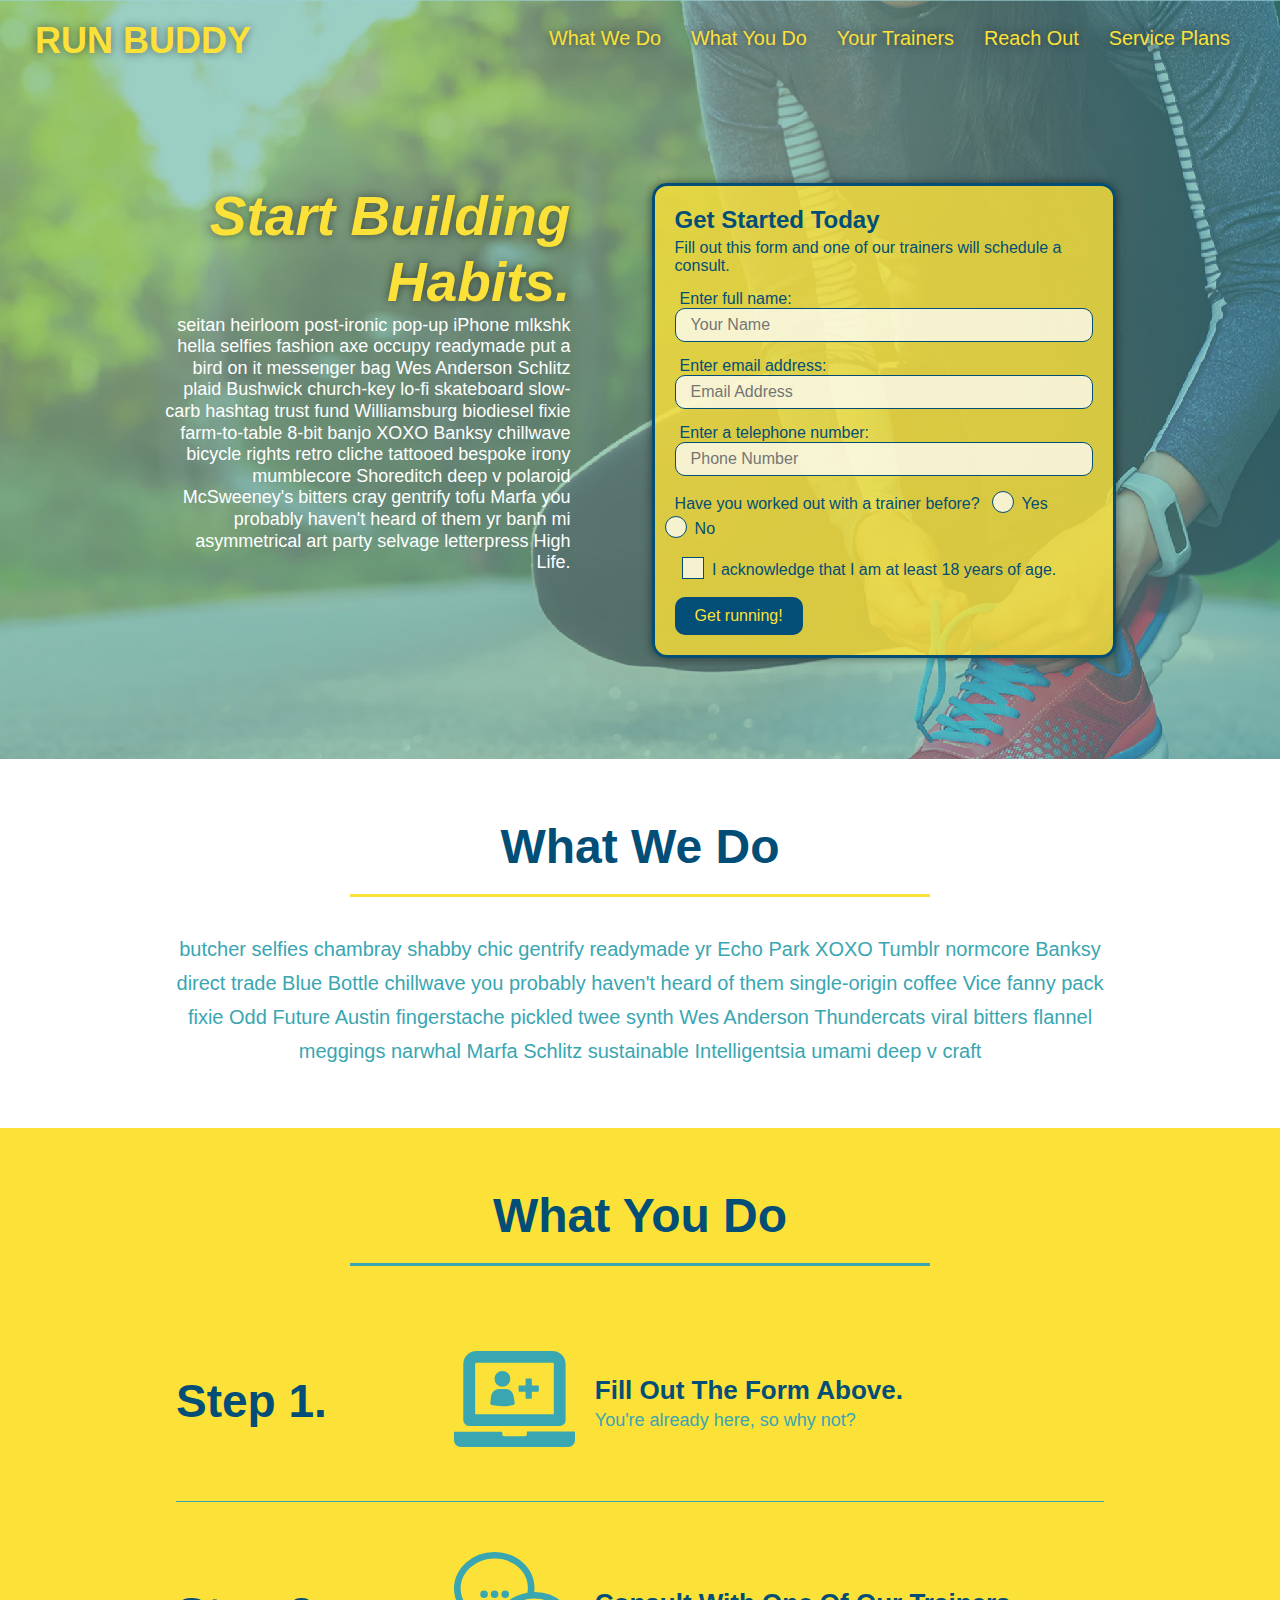
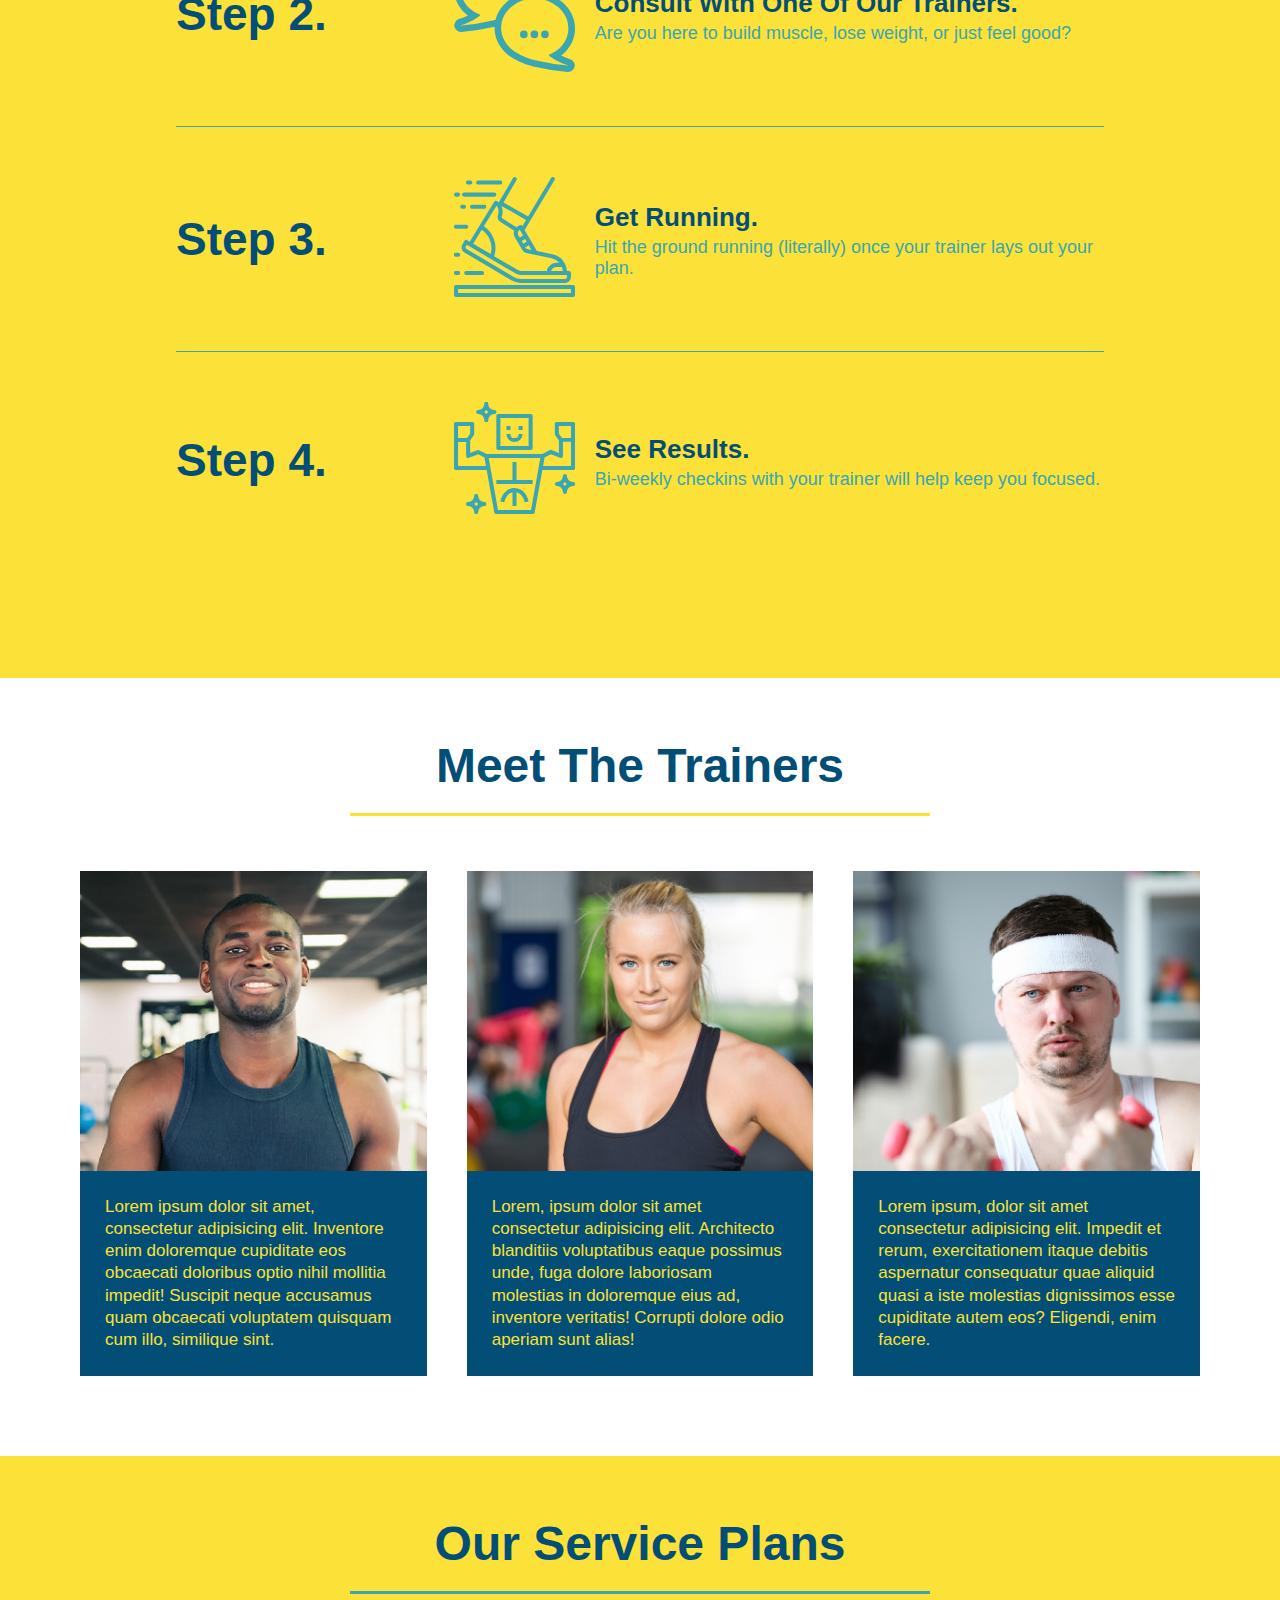
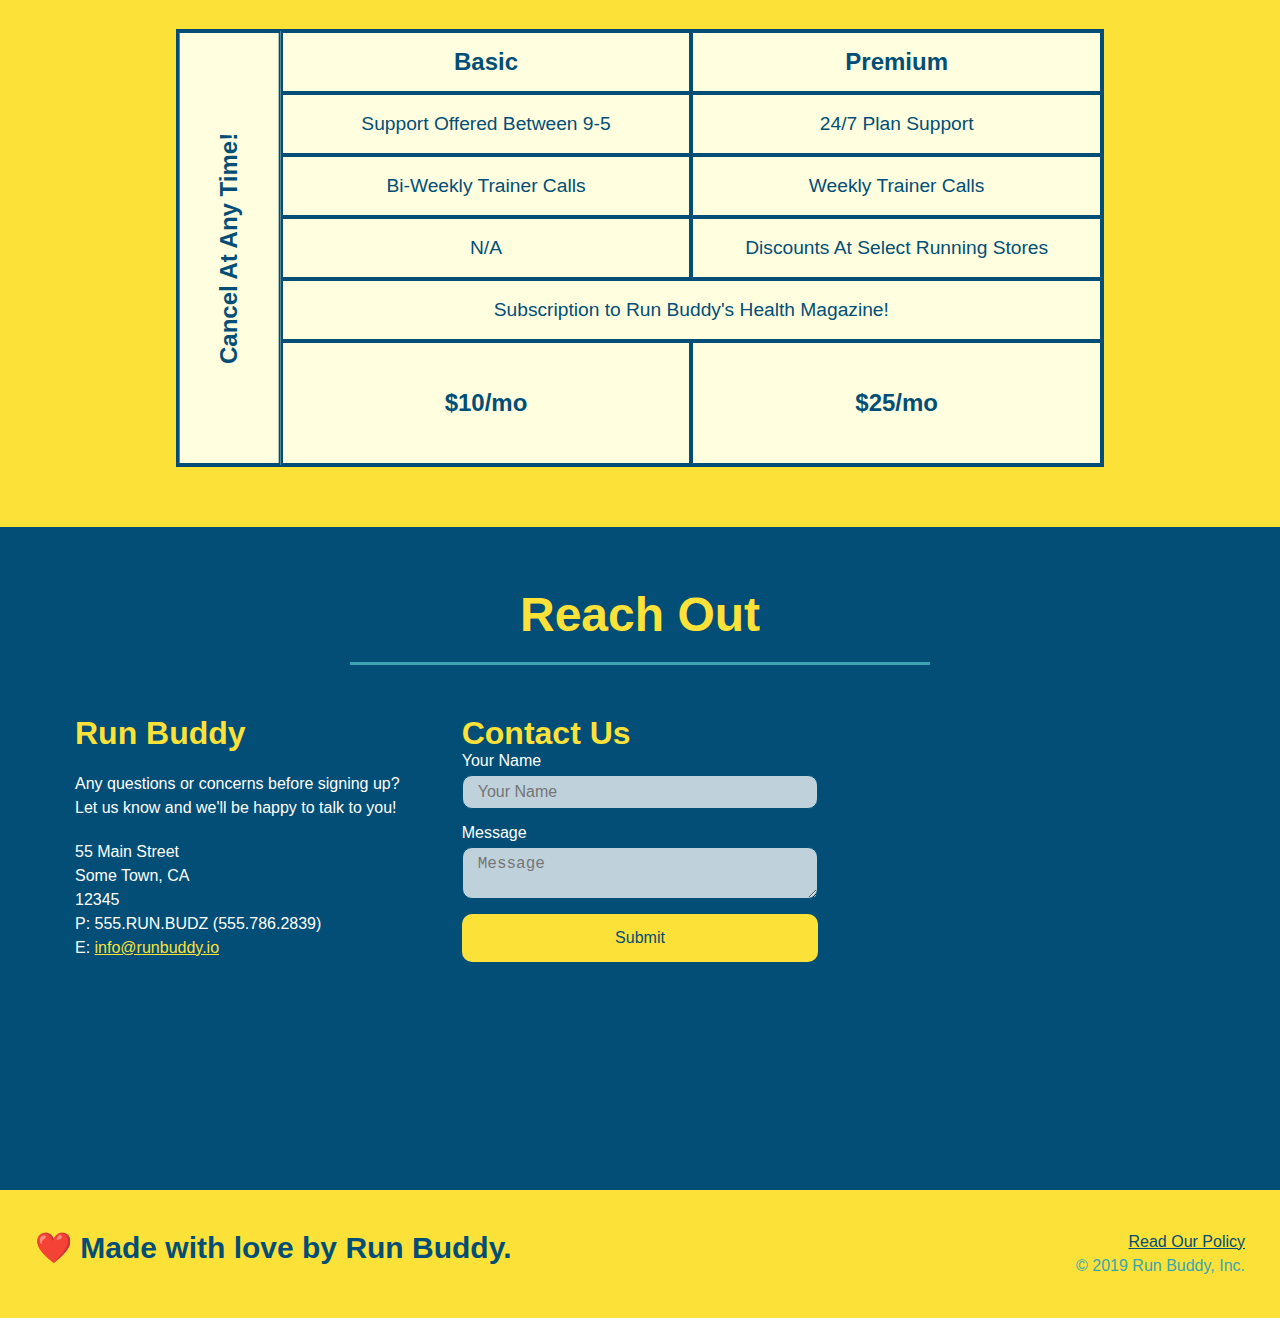
<file: index.html>
<!DOCTYPE html>

<html lang="en">
  <head>
    <meta charset="UTF-8" />
    <meta name="viewport" content="width=device-width, initial-scale=1.0" />
    <title>Run Buddy</title>
    <link rel="stylesheet" href="assets/css/style.css" />
  </head>

<body>

    <!-- navigation -->
    <header>
        <h1>
            <a href="/">RUN BUDDY</a>
        </h1>
        <nav>
            <!-- Unordered list element -->
            <ul>
                <!-- List item element -->
                <li>
                    <!-- Anchor element -->
                    <a href="#what-we-do">What We Do</a>
                </li>
                <li>
                    <a href="#what-you-do">What You Do</a>
                </li>
                <li>
                    <a href="#your-trainers">Your Trainers</a>
                </li>
                <li>
                    <a href="#reach-out">Reach Out</a>
                </li>
                <li>
                    <a href="#service-plans">Service Plans</a>
                </li>
            </ul>
        </nav>
    </header>

    <!-- hero/jumbotron -->
        <section class="hero">
            <div class="hero-cta">
                <h2>Start Building Habits.</h2>
                <p>
                    seitan heirloom post-ironic pop-up iPhone mlkshk hella selfies fashion axe occupy readymade put a bird on it
                    messenger bag Wes Anderson Schlitz plaid Bushwick church-key lo-fi skateboard slow-carb hashtag trust fund
                    Williamsburg biodiesel fixie farm-to-table 8-bit banjo XOXO Banksy chillwave bicycle rights retro cliche
                    tattooed bespoke irony mumblecore Shoreditch deep v polaroid McSweeney's bitters cray gentrify tofu Marfa you
                    probably haven't heard of them yr banh mi asymmetrical art party selvage letterpress High Life.
                </p>
            </div>
            
            <div class="hero-form">
                <h3>Get Started Today</h3>
                <p>
                    Fill out this form and one of our trainers will schedule a consult.
                </p>
                <form>
                    <label for="name">Enter full name:</label>
                    <input type="text" placeholder="Your Name" name="name" id="name" class="form-input"> 
               
                    <label for="email">Enter email address:</label>  
                    <input type="email" placeholder="Email Address" name="email" id="email" class="form-input">
                
                    <label for="phone">Enter a telephone number:</label>
                    <input type="tel" placeholder="Phone Number" name="phone" id="phone" class="form-input">
               
                    <p>
                        Have you worked out with a trainer before?
                        <span class="radio-wrapper">
                            <input type="radio" name="trainer-confirm" id="trainer-yes" />
                            <label for="trainer-yes">Yes</label>
                        </span>
                        <span class="radio-wrapper">
                            <input type="radio" name="trainer-confirm" id="trainer-no" />
                            <label for="trainer-no">No</label>
                        </span>
                    </p>
                
                    <p>
                        <span class="checkbox-wrapper">
                            <input type="checkbox" name="age-confirm" id="checkbox" />
                            <label for="checkbox">I acknowledge that I am at least 18 years of age.</label>
                        </span>
                    </p>
                
                    <button type="submit">
                        Get running!
                    </button>        
                </form>
            </div>
        </section>

    <!-- "what we do" section -->
    <section id="what-we-do" class="intro">
        <div class="flex-row">
            <h2 class="section-title primary-border">
                What We Do
            </h2>
        </div>
        <div class="flex-row">
            <p>
                butcher selfies chambray shabby chic gentrify readymade yr Echo Park XOXO Tumblr normcore Banksy direct trade Blue Bottle chillwave you probably haven't heard of them single-origin coffee Vice fanny pack fixie Odd Future Austin fingerstache pickled twee synth Wes Anderson Thundercats viral bitters flannel meggings narwhal Marfa Schlitz sustainable Intelligentsia umami deep v craft
            </p>
        </div>
    </section>

    <!-- "what you do" section -->
    <section id="what-you-do" class="steps">
        <div class="flex-row">
            <h2 class="section-title secondary-border">
                What You Do
            </h2>
        </div>

        <div class="step">
            <h3>Step 1.</h3>
            <div class="step-info">
                <div class="step-img">
                    <img src="assets/images/step-1.svg" alt="" />
                </div>
                <div class="step-text">
                    <h4>Fill Out The Form Above.</h4>
                    <p>You're already here, so why not?</p>
                </div>
            </div>
        </div>

        <div class="step">
            <h3>Step 2.</h3>
            <div class="step-info">
                <div class="step-img">
                    <img src="assets/images/step-2.svg" alt="" />
                </div>
                <div class="step-text">
                    <h4>Consult With One Of Our Trainers.</h4>
                    <p>Are you here to build muscle, lose weight, or just feel good?</p>
                </div>
            </div>
        </div>

        <div class="step">
            <h3>Step 3.</h3>
            <div class="step-info">
                <div class="step-img">
                    <img src="assets/images/step-3.svg" alt="" />  
                </div>
                <div class="step-text">
                    <h4>Get Running.</h4>
                    <p>Hit the ground running (literally) once your trainer lays out your plan.</p>
                </div>
            </div>
        </div>

        <div class="step">
            <h3>Step 4.</h3>
            <div class="step-info">
                <div class="step-img">
                    <img src="assets/images/step-4.svg" alt="" />
                </div>
                <div class="step-text">
                    <h4>See Results.</h4>
                    <p>Bi-weekly checkins with your trainer will help keep you focused.</p>
                </div>
            </div>
        </div>

    </section>

    <!-- "meet the trainers" section -->
    <section id="your-trainers">
        <div class="flex-row">
            <h2 class="section-title primary-border">
            Meet The Trainers
            </h2>
        </div>

        <div class="trainers">
            <article class="trainer">
                <div class="trainer-img trainer-1">
                    <div>
                    <h3>Arron Stephens</h3>
                    <h4>Speed/Strength</h4>
                    </div>
                </div>
                <div class="trainer-bio">
                    <h3>Arron Stephens</h3>
                    <h4>Speed/Strength</h4>
                    <p>
                        Lorem ipsum dolor sit amet, consectetur adipisicing elit. Inventore enim doloremque cupiditate eos obcaecati doloribus optio nihil mollitia impedit! Suscipit neque accusamus quam obcaecati voluptatem quisquam cum illo, similique sint.
                    </p>
                </div>
            </article>

            <article class="trainer">
                <div class="trainer-img trainer-2">
                    <div>
                        <h3>Joanna Gill</h3>
                        <h4>Endurance</h4>
                    </div>
                </div>
                <div class="trainer-bio">
                    <h3>Joanna Gill</h3>
                    <h4>Endurance</h4>
                    <p>
                        Lorem, ipsum dolor sit amet consectetur adipisicing elit. Architecto blanditiis voluptatibus eaque possimus unde, fuga dolore laboriosam molestias in doloremque eius ad, inventore veritatis! Corrupti dolore odio aperiam sunt alias!
                    </p>
                </div>
            </article>

            <article class="trainer">
                <div class="trainer-img trainer-3">
                    <div>
                        <h3>Harry "the Headband" Smith</h3>
                        <h4>Strength</h4>
                    </div>
                </div>    
                <div class="trainer-bio">
                    <h3>Harry "the Headband" Smith</h3>
                    <h4>Strength</h4>
                    <p>
                        Lorem ipsum, dolor sit amet consectetur adipisicing elit. Impedit et rerum, exercitationem itaque debitis aspernatur consequatur quae aliquid quasi a iste molestias dignissimos esse cupiditate autem eos? Eligendi, enim facere.
                    </p>
                </div>
            </article>
        </div>
    </section>

    <!-- "service plans" section -->
    <section id="service-plans" class="services">
        
        <h2 class="section-title secondary-border">
            Our Service Plans
        </h2>
        <div class="service-grid-wrapper">
            <div class="service-grid-container">

                <!-- Headers -->

                <div class="service-grid-item grid-head basic">
                    Basic
                </div>
                <div class="service-grid-item grid-head premium">
                    Premium
                </div>

                <!-- Body -->

                <div class="service-grid-item basic">
                    Support Offered Between 9-5
                </div>
                <div class="service-grid-item premium">
                    24/7 Plan Support
                </div>
                <div class="service-grid-item basic">
                    Bi-Weekly Trainer Calls
                </div>
                <div class="service-grid-item premium">
                    Weekly Trainer Calls
                </div>
                <div class="service-grid-item basic">
                    N/A
                </div>
                <div class="service-grid-item premium">
                    Discounts At Select Running Stores
                </div>
                <div class="service-grid-item both">
                    Subscription to Run Buddy's Health Magazine!
                </div>
                <div class="service-grid-item grid-price basic">
                    $10/mo
                </div>
                <div class="service-grid-item grid-price premium">
                    $25/mo
                </div>
                <div class="service-grid-item cancel">
                    Cancel At Any Time!
                </div>
            </div> <!-- div service grid container -->
        </div> <!-- div service-grid-wrapper -->

    </section>
    
        <!-- "reach out" section-->
    <section id="reach-out" class="contact">
        <div class="flex-row">
            <h2 class="section-title secondary-border">
                Reach Out
            </h2>
        </div>

        <div class="contact-info">
            <div>
                <h3>Run Buddy</h3>
                <p>
                    Any questions or concerns before signing up?
                    <br/>
                    Let us know and we'll be happy to talk to you!
                </p>
                <address>
                    55 Main Street <br/>
                    Some Town, CA <br/>
                    12345 <br />
                    P: 555.RUN.BUDZ (555.786.2839)<br/>
                    E: <a href="mailto:info@runbuddy.io">info@runbuddy.io</a>
                </address>
            </div>

        <div class="contact-form">
            <h3>Contact Us</h3>
                <form>
                <label for="contact-name">Your Name</label>
                <input type="text" id="contact-name" placeholder="Your Name" />
          
                <label for="contact-message">Message</label>
                <textarea id="contact-message" placeholder="Message"></textarea>
          
                <button type="submit">Submit</button>
                </form>
        </div>
            <iframe 
            src="https://www.google.com/maps/embed?pb=!1m18!1m12!1m3!1d14017.876610742422!2d-81.3882406748736!3d28.55567156667692!2m3!1f0!2f0!3f0!3m2!1i1024!2i768!4f13.1!3m3!1m2!1s0x88e77beb80b93ecf%3A0xa920d67363b31fa!2s860%20N%20Orange%20Ave%2C%20Orlando%2C%20FL%2032801!5e0!3m2!1sen!2sus!4v1602785063021!5m2!1sen!2sus" 
            frameborder="0"
            style="border:0"
            allowfullscreen>
            </iframe>
        </div>
    </section>

    <!-- footer -->
    <footer>
        <h2>❤️ Made with love by Run Buddy.</h2>
        <div>
            <a href="./privacy-policy.html">Read Our Policy</a><br />
            &copy; 2019 Run Buddy, Inc.
        </div>
    </footer>

  </body>
 
</html>
</file>
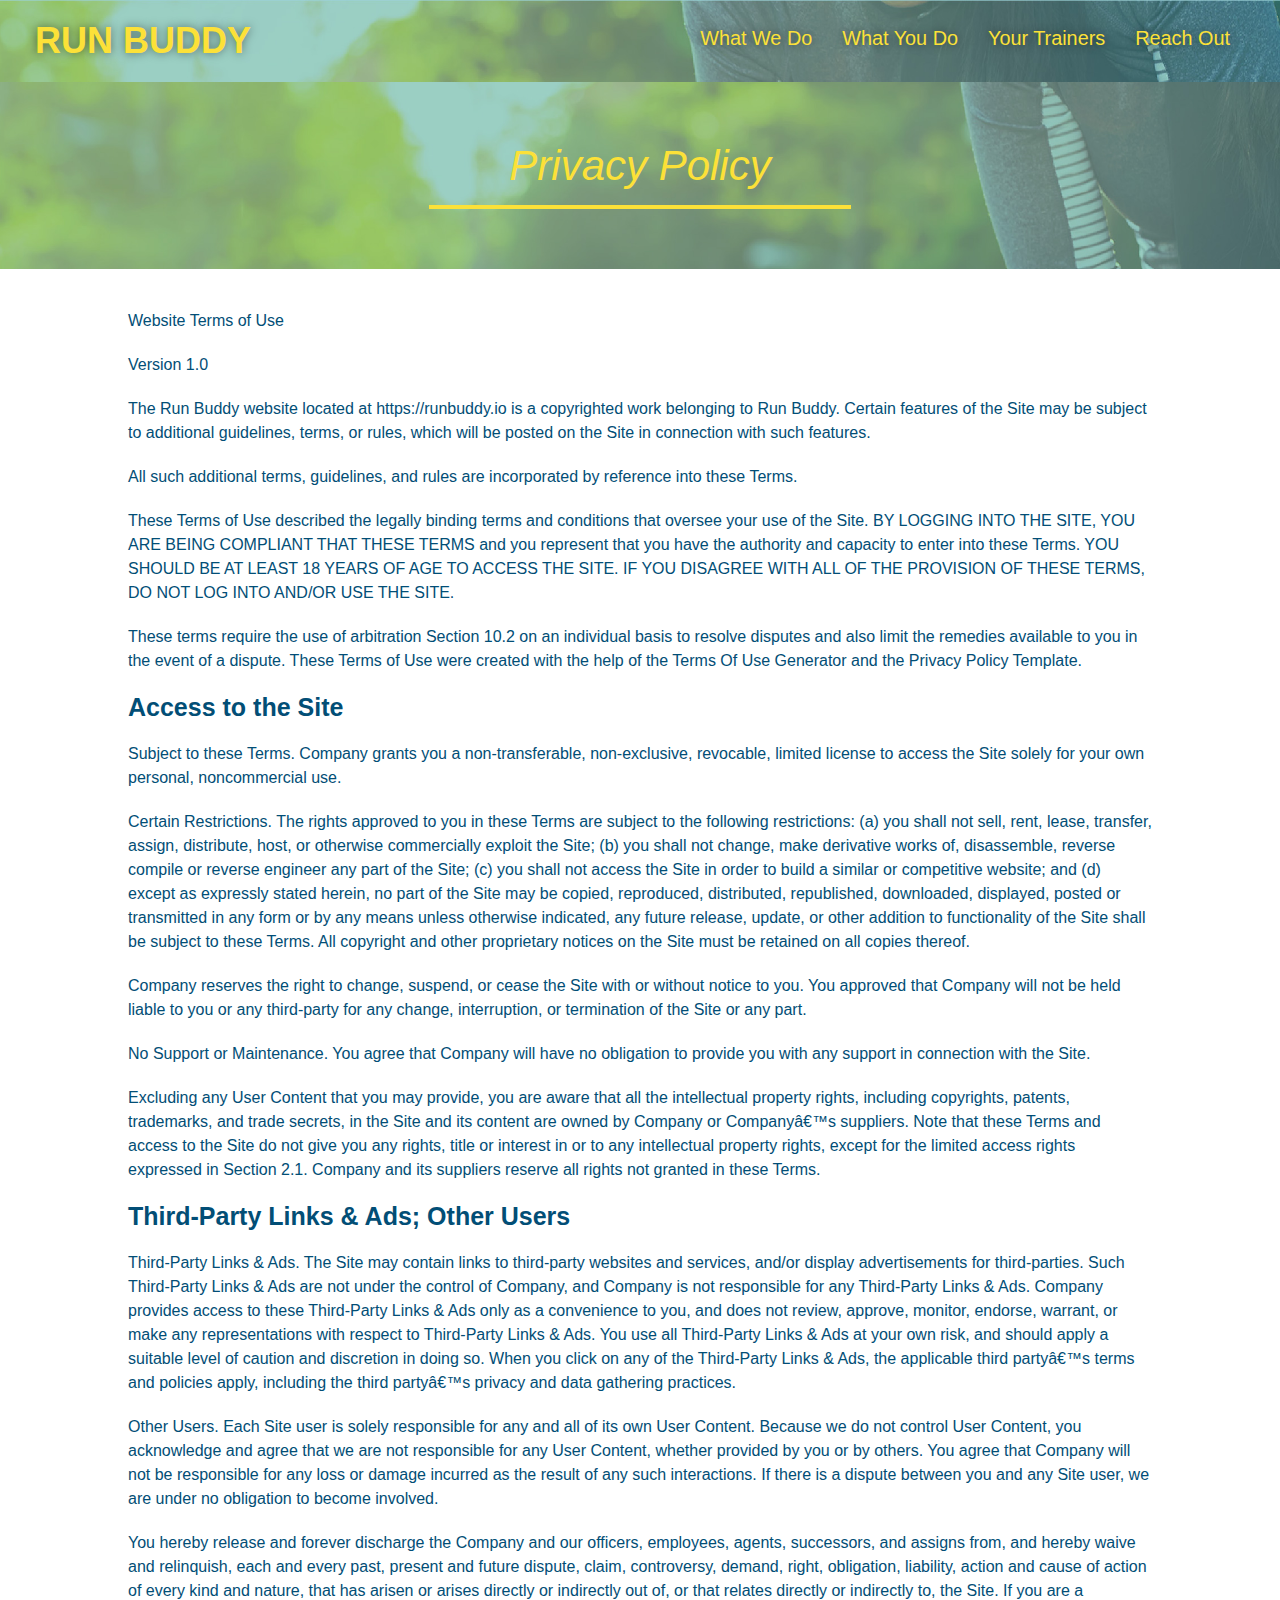
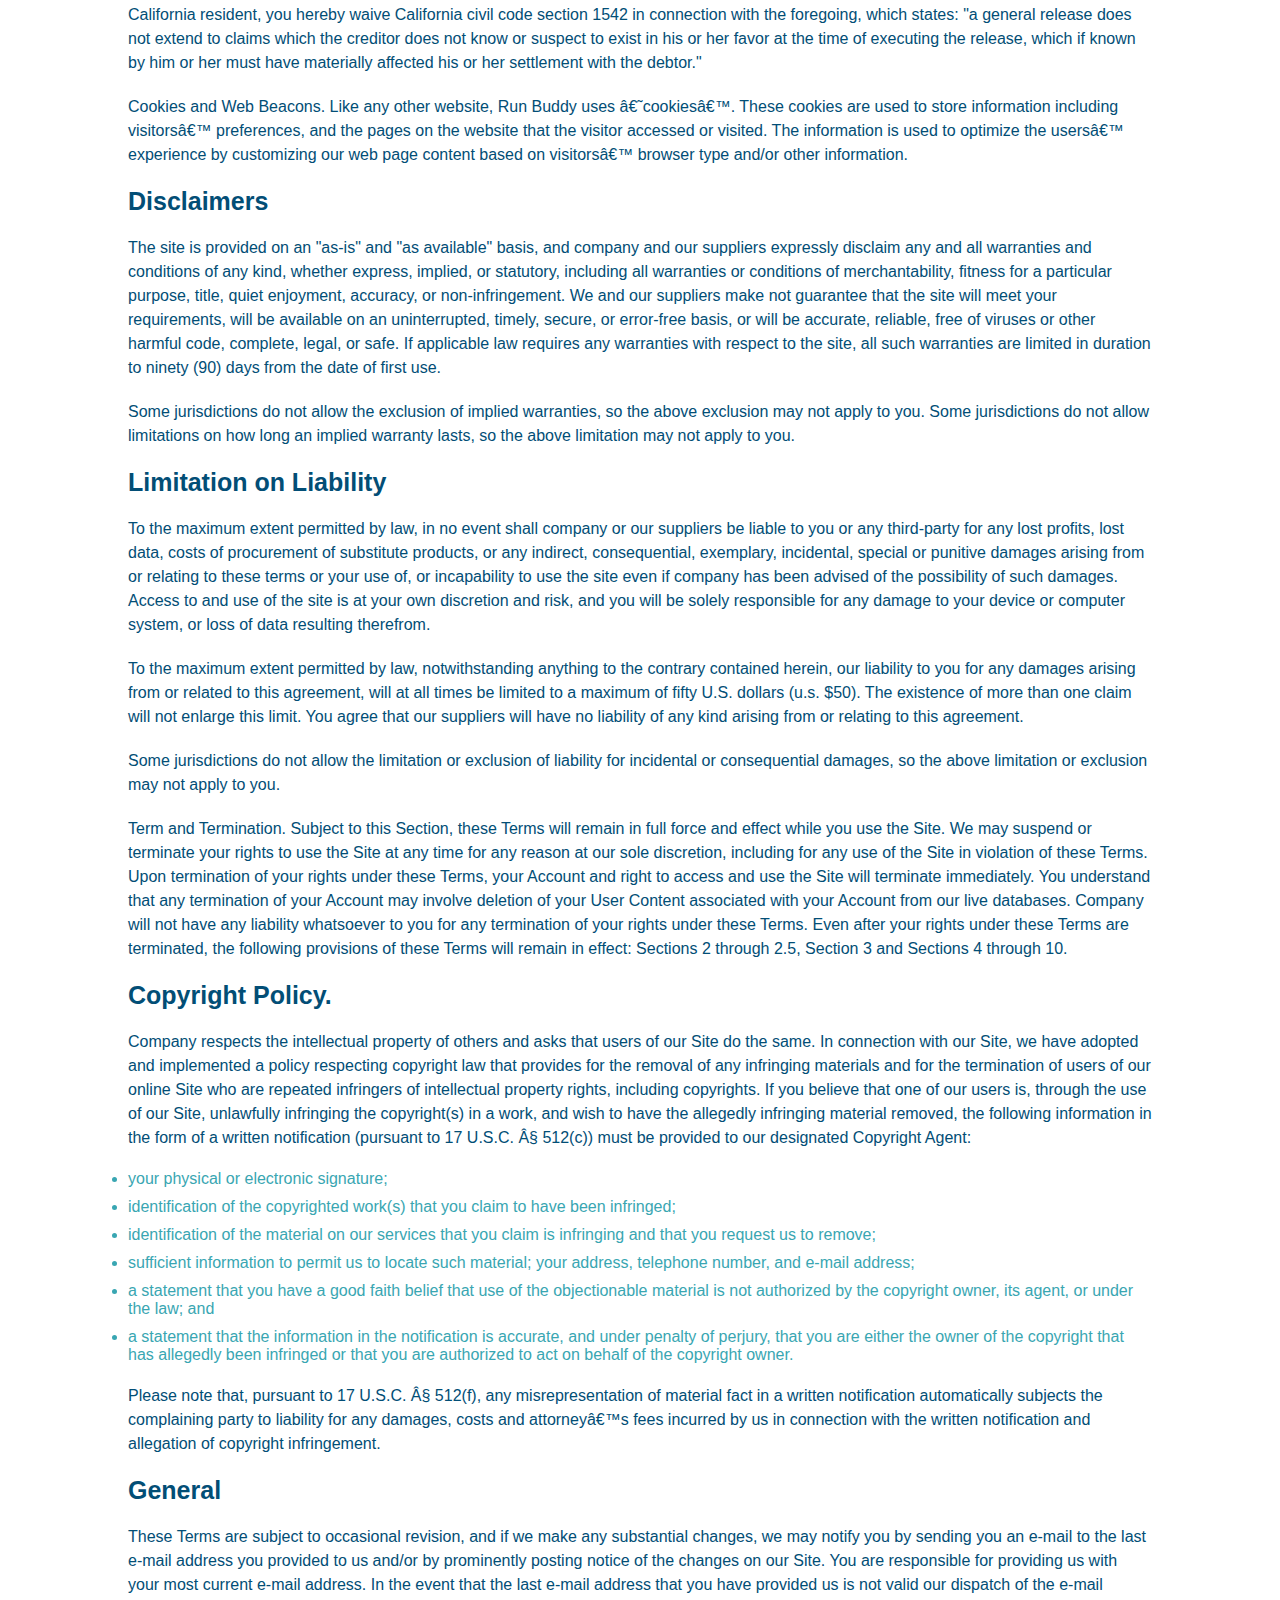
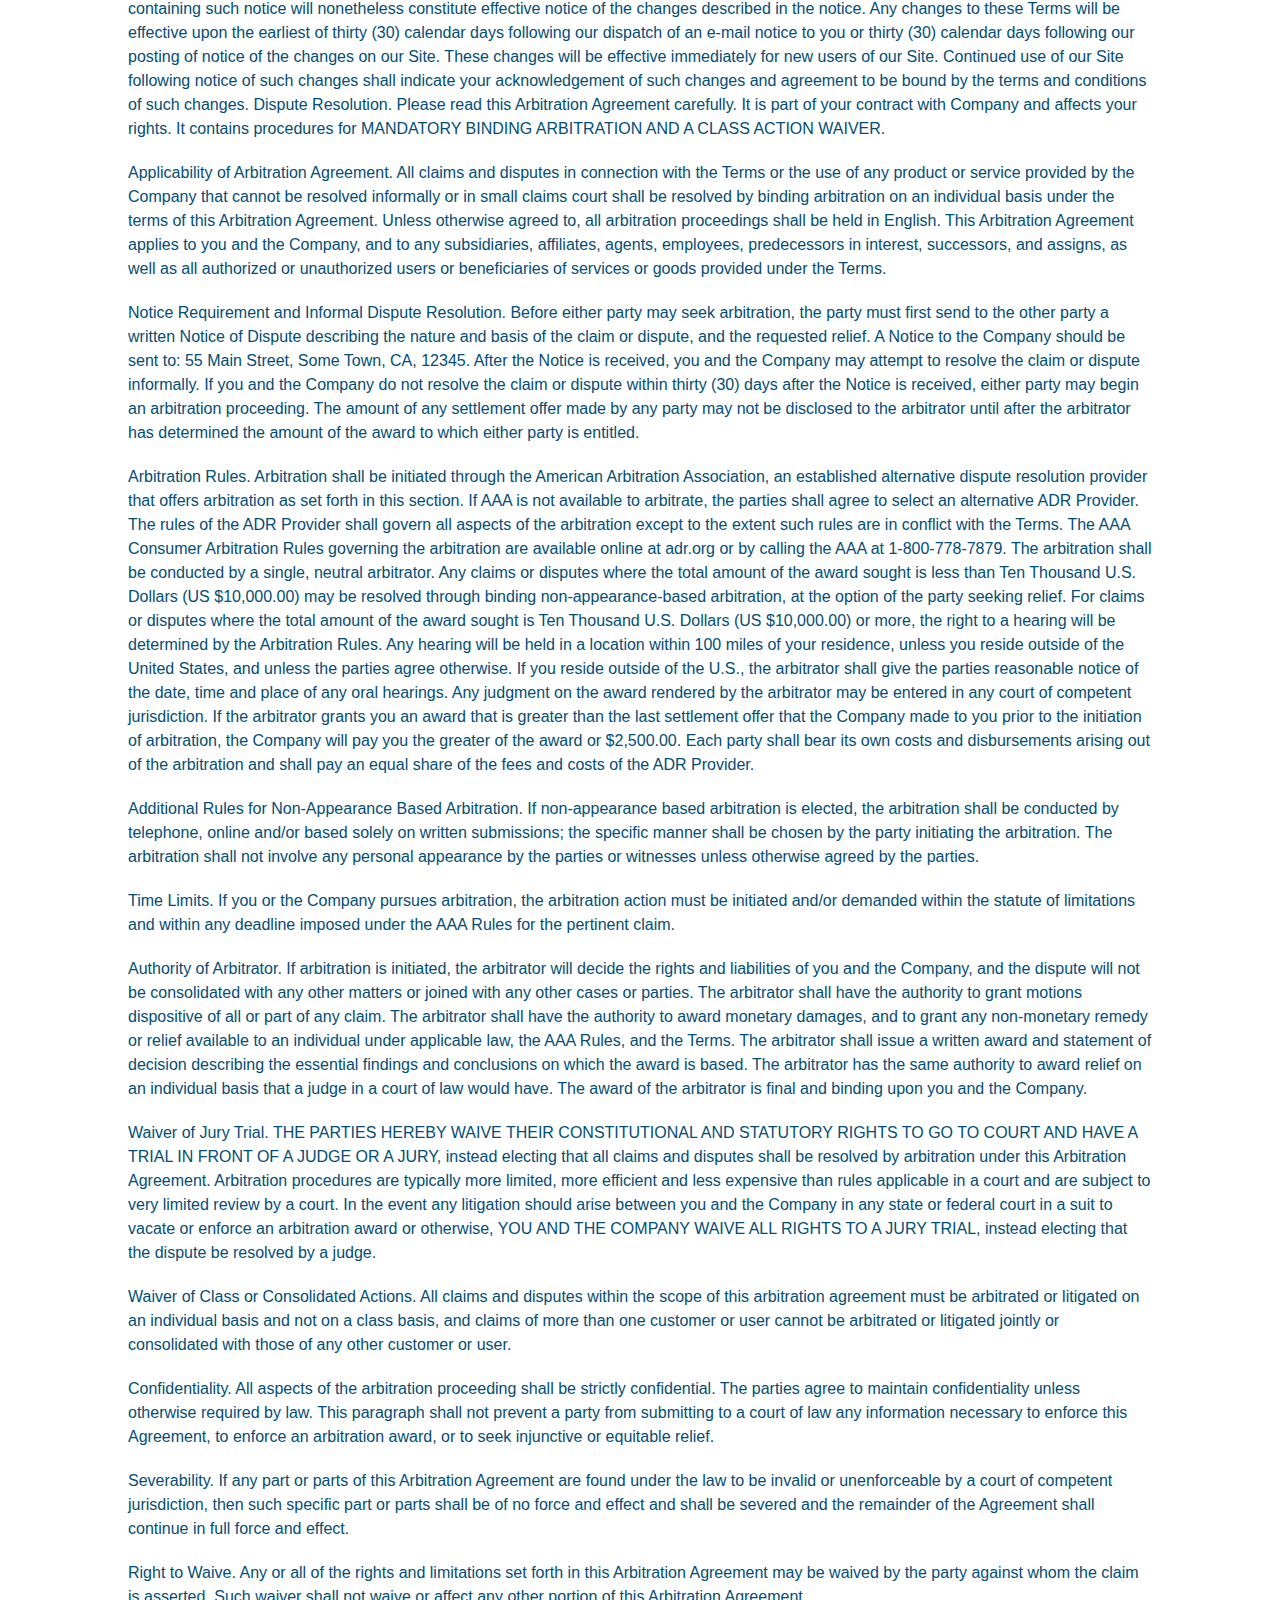
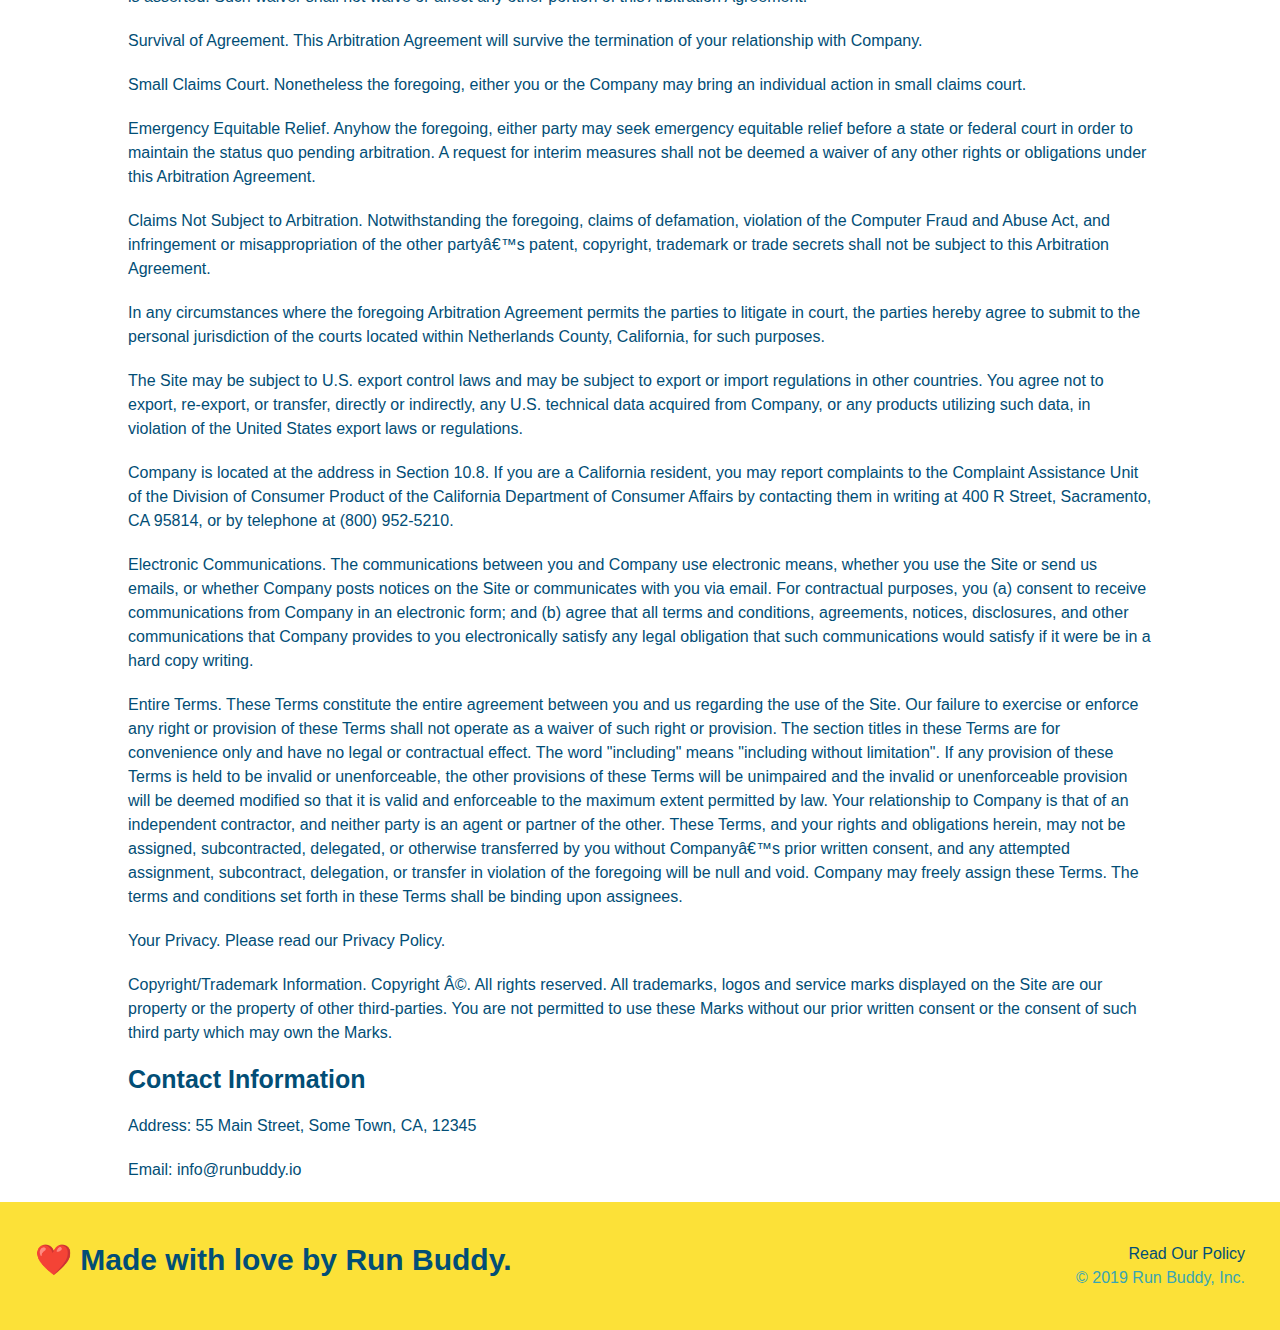
<file: privacy-policy.html>
<!DOCTYPE html>
<html lang="en">
    <head>
        <meta charset="UTF-8">
        <meta name="viewport" content="width=device-width, initial-scale=1.0" />
        <title>Privacy Policy - Run Buddy</title>
        <link rel="stylesheet" href="assets/css/style.css" />
        <link rel="stylesheet" href="assets/css/secondary-styles.css" />
    </head>

    <body>
        <header>
            <h1>
                <a href="/">RUN BUDDY</a>
            </h1>
            <nav>
            <!-- Unordered list element -->
            <ul>
                <!-- List item element -->
                <li>
                    <!-- Anchor element -->
                    <a href="./index.html#what-we-do">What We Do</a>
                </li>
                <li>
                    <a href="./index.html#what-you-do">What You Do</a>
                </li>
                <li>
                    <a href="./index.html#your-trainers">Your Trainers</a>
                </li>
                <li>
                    <a href="./index.html#reach-out">Reach Out</a>
                </li>
                </ul>
            </nav>
        </header>

        <section class="hero">
            <h2 class="page-title">
                Privacy Policy
            </h2>
        </section>

            <article class="secondary-content">
                <p>
                    Website Terms of Use
                  </p>
            
                  <p>
                    Version 1.0
                  </p>
            
                  <p>
                    The Run Buddy website located at https://runbuddy.io is a copyrighted work belonging to Run Buddy. Certain
                    features of the Site may be subject to additional guidelines, terms, or rules, which will be posted on the Site
                    in connection with such features.
                  </p>
            
                  <p>
                    All such additional terms, guidelines, and rules are incorporated by reference into these Terms.
                  </p>
            
                  <p>
                    These Terms of Use described the legally binding terms and conditions that oversee your use of the Site. BY
                    LOGGING INTO THE SITE, YOU ARE BEING COMPLIANT THAT THESE TERMS and you represent that you have the authority
                    and capacity to enter into these Terms. YOU SHOULD BE AT LEAST 18 YEARS OF AGE TO ACCESS THE SITE. IF YOU
                    DISAGREE WITH ALL OF THE PROVISION OF THESE TERMS, DO NOT LOG INTO AND/OR USE THE SITE.
                  </p>
            
                  <p>
                    These terms require the use of arbitration Section 10.2 on an individual basis to resolve disputes and also
                    limit the remedies available to you in the event of a dispute. These Terms of Use were created with the help of
                    the Terms Of Use Generator and the Privacy Policy Template.
                  </p>
            
                  <h3>
                    Access to the Site
                  </h3>
            
                  <p>
                    Subject to these Terms. Company grants you a non-transferable, non-exclusive, revocable, limited license to
                    access the Site solely for your own personal, noncommercial use.
                  </p>
            
                  <p>
                    Certain Restrictions. The rights approved to you in these Terms are subject to the following restrictions: (a)
                    you shall not sell, rent, lease, transfer, assign, distribute, host, or otherwise commercially exploit the Site;
                    (b) you shall not change, make derivative works of, disassemble, reverse compile or reverse engineer any part of
                    the Site; (c) you shall not access the Site in order to build a similar or competitive website; and (d) except
                    as expressly stated herein, no part of the Site may be copied, reproduced, distributed, republished, downloaded,
                    displayed, posted or transmitted in any form or by any means unless otherwise indicated, any future release,
                    update, or other addition to functionality of the Site shall be subject to these Terms. All copyright and other
                    proprietary notices on the Site must be retained on all copies thereof.
                  </p>
            
                  <p>
                    Company reserves the right to change, suspend, or cease the Site with or without notice to you. You approved
                    that Company will not be held liable to you or any third-party for any change, interruption, or termination of
                    the Site or any part.
                  </p>
            
                  <p>
                    No Support or Maintenance. You agree that Company will have no obligation to provide you with any support in
                    connection with the Site.
                  </p>
            
                  <p>
                    Excluding any User Content that you may provide, you are aware that all the intellectual property rights,
                    including copyrights, patents, trademarks, and trade secrets, in the Site and its content are owned by Company
                    or Companyâ€™s suppliers. Note that these Terms and access to the Site do not give you any rights, title or
                    interest in or to any intellectual property rights, except for the limited access rights expressed in Section
                    2.1. Company and its suppliers reserve all rights not granted in these Terms.
                  </p>
            
                  <h3>
                    Third-Party Links & Ads; Other Users
                  </h3>
            
                  <p>
                    Third-Party Links & Ads. The Site may contain links to third-party websites and services, and/or display
                    advertisements for third-parties. Such Third-Party Links & Ads are not under the control of Company, and Company
                    is not responsible for any Third-Party Links & Ads. Company provides access to these Third-Party Links & Ads
                    only as a convenience to you, and does not review, approve, monitor, endorse, warrant, or make any
                    representations with respect to Third-Party Links & Ads. You use all Third-Party Links & Ads at your own risk,
                    and should apply a suitable level of caution and discretion in doing so. When you click on any of the
                    Third-Party Links & Ads, the applicable third partyâ€™s terms and policies apply, including the third partyâ€™s
                    privacy and data gathering practices.
                  </p>
            
                  <p>
                    Other Users. Each Site user is solely responsible for any and all of its own User Content. Because we do not
                    control User Content, you acknowledge and agree that we are not responsible for any User Content, whether
                    provided by you or by others. You agree that Company will not be responsible for any loss or damage incurred as
                    the result of any such interactions. If there is a dispute between you and any Site user, we are under no
                    obligation to become involved.
                  </p>
            
                  <p>
                    You hereby release and forever discharge the Company and our officers, employees, agents, successors, and
                    assigns from, and hereby waive and relinquish, each and every past, present and future dispute, claim,
                    controversy, demand, right, obligation, liability, action and cause of action of every kind and nature, that has
                    arisen or arises directly or indirectly out of, or that relates directly or indirectly to, the Site. If you are
                    a California resident, you hereby waive California civil code section 1542 in connection with the foregoing,
                    which states: "a general release does not extend to claims which the creditor does not know or suspect to exist
                    in his or her favor at the time of executing the release, which if known by him or her must have materially
                    affected his or her settlement with the debtor."
                  </p>
            
                  <p>
                    Cookies and Web Beacons. Like any other website, Run Buddy uses â€˜cookiesâ€™. These cookies are used to store
                    information including visitorsâ€™ preferences, and the pages on the website that the visitor accessed or visited.
                    The information is used to optimize the usersâ€™ experience by customizing our web page content based on visitorsâ€™
                    browser type and/or other information.
                  </p>
            
                  <h3>
                    Disclaimers
                  </h3>
            
                  <p>
                    The site is provided on an "as-is" and "as available" basis, and company and our suppliers expressly disclaim
                    any and all warranties and conditions of any kind, whether express, implied, or statutory, including all
                    warranties or conditions of merchantability, fitness for a particular purpose, title, quiet enjoyment, accuracy,
                    or non-infringement. We and our suppliers make not guarantee that the site will meet your requirements, will be
                    available on an uninterrupted, timely, secure, or error-free basis, or will be accurate, reliable, free of
                    viruses or other harmful code, complete, legal, or safe. If applicable law requires any warranties with respect
                    to the site, all such warranties are limited in duration to ninety (90) days from the date of first use.
                  </p>
            
                  <p>
                    Some jurisdictions do not allow the exclusion of implied warranties, so the above exclusion may not apply to
                    you. Some jurisdictions do not allow limitations on how long an implied warranty lasts, so the above limitation
                    may not apply to you.
                  </p>
            
                  <h3>
                    Limitation on Liability
                  </h3>
            
                  <p>
                    To the maximum extent permitted by law, in no event shall company or our suppliers be liable to you or any
                    third-party for any lost profits, lost data, costs of procurement of substitute products, or any indirect,
                    consequential, exemplary, incidental, special or punitive damages arising from or relating to these terms or
                    your use of, or incapability to use the site even if company has been advised of the possibility of such
                    damages. Access to and use of the site is at your own discretion and risk, and you will be solely responsible
                    for any damage to your device or computer system, or loss of data resulting therefrom.
                  </p>
            
                  <p>
                    To the maximum extent permitted by law, notwithstanding anything to the contrary contained herein, our liability
                    to you for any damages arising from or related to this agreement, will at all times be limited to a maximum of
                    fifty U.S. dollars (u.s. $50). The existence of more than one claim will not enlarge this limit. You agree that
                    our suppliers will have no liability of any kind arising from or relating to this agreement.
                  </p>
            
                  <p>
                    Some jurisdictions do not allow the limitation or exclusion of liability for incidental or consequential
                    damages, so the above limitation or exclusion may not apply to you.
                  </p>
            
                  <p>
                    Term and Termination. Subject to this Section, these Terms will remain in full force and effect while you use
                    the Site. We may suspend or terminate your rights to use the Site at any time for any reason at our sole
                    discretion, including for any use of the Site in violation of these Terms. Upon termination of your rights under
                    these Terms, your Account and right to access and use the Site will terminate immediately. You understand that
                    any termination of your Account may involve deletion of your User Content associated with your Account from our
                    live databases. Company will not have any liability whatsoever to you for any termination of your rights under
                    these Terms. Even after your rights under these Terms are terminated, the following provisions of these Terms
                    will remain in effect: Sections 2 through 2.5, Section 3 and Sections 4 through 10.
                  </p>
            
                  <h3>
                    Copyright Policy.
                  </h3>
            
                  <p>
                    Company respects the intellectual property of others and asks that users of our Site do the same. In connection
                    with our Site, we have adopted and implemented a policy respecting copyright law that provides for the removal
                    of any infringing materials and for the termination of users of our online Site who are repeated infringers of
                    intellectual property rights, including copyrights. If you believe that one of our users is, through the use of
                    our Site, unlawfully infringing the copyright(s) in a work, and wish to have the allegedly infringing material
                    removed, the following information in the form of a written notification (pursuant to 17 U.S.C. Â§ 512(c)) must
                    be provided to our designated Copyright Agent:
                  </p>
            
                  <ul>
                    <li>
                      your physical or electronic signature;
                    </li>
                    <li>
                      identification of the copyrighted work(s) that you claim to have been infringed;
                    </li>
                    <li>
                      identification of the material on our services that you claim is infringing and that you request us to remove;
                    </li>
                    <li>
                      sufficient information to permit us to locate such material; your address, telephone number, and e-mail
                      address;
                    </li>
                    <li>
                      a statement that you have a good faith belief that use of the objectionable material is not authorized by the
                      copyright owner, its agent, or under the law; and
                    </li>
                    <li>
                      a statement that the information in the notification is accurate, and under penalty of perjury, that you are
                      either the owner of the copyright that has allegedly been infringed or that you are authorized to act on
                      behalf of the copyright owner.
                    </li>
                  </ul>
            
                  <p>
                    Please note that, pursuant to 17 U.S.C. Â§ 512(f), any misrepresentation of material fact in a written
                    notification automatically subjects the complaining party to liability for any damages, costs and attorneyâ€™s
                    fees incurred by us in connection with the written notification and allegation of copyright infringement.
                  </p>
            
                  <h3>
                    General
                  </h3>
            
                  <p>
                    These Terms are subject to occasional revision, and if we make any substantial changes, we may notify you by
                    sending you an e-mail to the last e-mail address you provided to us and/or by prominently posting notice of the
                    changes on our Site. You are responsible for providing us with your most current e-mail address. In the event
                    that the last e-mail address that you have provided us is not valid our dispatch of the e-mail containing such
                    notice will nonetheless constitute effective notice of the changes described in the notice. Any changes to these
                    Terms will be effective upon the earliest of thirty (30) calendar days following our dispatch of an e-mail
                    notice to you or thirty (30) calendar days following our posting of notice of the changes on our Site. These
                    changes will be effective immediately for new users of our Site. Continued use of our Site following notice of
                    such changes shall indicate your acknowledgement of such changes and agreement to be bound by the terms and
                    conditions of such changes. Dispute Resolution. Please read this Arbitration Agreement carefully. It is part of
                    your contract with Company and affects your rights. It contains procedures for MANDATORY BINDING ARBITRATION AND
                    A CLASS ACTION WAIVER.
                  </p>
            
                  <p>
                    Applicability of Arbitration Agreement. All claims and disputes in connection with the Terms or the use of any
                    product or service provided by the Company that cannot be resolved informally or in small claims court shall be
                    resolved by binding arbitration on an individual basis under the terms of this Arbitration Agreement. Unless
                    otherwise agreed to, all arbitration proceedings shall be held in English. This Arbitration Agreement applies to
                    you and the Company, and to any subsidiaries, affiliates, agents, employees, predecessors in interest,
                    successors, and assigns, as well as all authorized or unauthorized users or beneficiaries of services or goods
                    provided under the Terms.
                  </p>
            
                  <p>
                    Notice Requirement and Informal Dispute Resolution. Before either party may seek arbitration, the party must
                    first send to the other party a written Notice of Dispute describing the nature and basis of the claim or
                    dispute, and the requested relief. A Notice to the Company should be sent to: 55 Main Street, Some Town, CA,
                    12345. After the Notice is received, you and the Company may attempt to resolve the claim or dispute informally.
                    If you and the Company do not resolve the claim or dispute within thirty (30) days after the Notice is received,
                    either party may begin an arbitration proceeding. The amount of any settlement offer made by any party may not
                    be disclosed to the arbitrator until after the arbitrator has determined the amount of the award to which either
                    party is entitled.
                  </p>
            
                  <p>
                    Arbitration Rules. Arbitration shall be initiated through the American Arbitration Association, an established
                    alternative dispute resolution provider that offers arbitration as set forth in this section. If AAA is not
                    available to arbitrate, the parties shall agree to select an alternative ADR Provider. The rules of the ADR
                    Provider shall govern all aspects of the arbitration except to the extent such rules are in conflict with the
                    Terms. The AAA Consumer Arbitration Rules governing the arbitration are available online at adr.org or by
                    calling the AAA at 1-800-778-7879. The arbitration shall be conducted by a single, neutral arbitrator. Any
                    claims or disputes where the total amount of the award sought is less than Ten Thousand U.S. Dollars (US
                    $10,000.00) may be resolved through binding non-appearance-based arbitration, at the option of the party seeking
                    relief. For claims or disputes where the total amount of the award sought is Ten Thousand U.S. Dollars (US
                    $10,000.00) or more, the right to a hearing will be determined by the Arbitration Rules. Any hearing will be
                    held in a location within 100 miles of your residence, unless you reside outside of the United States, and
                    unless the parties agree otherwise. If you reside outside of the U.S., the arbitrator shall give the parties
                    reasonable notice of the date, time and place of any oral hearings. Any judgment on the award rendered by the
                    arbitrator may be entered in any court of competent jurisdiction. If the arbitrator grants you an award that is
                    greater than the last settlement offer that the Company made to you prior to the initiation of arbitration, the
                    Company will pay you the greater of the award or $2,500.00. Each party shall bear its own costs and
                    disbursements arising out of the arbitration and shall pay an equal share of the fees and costs of the ADR
                    Provider.
                  </p>
            
                  <p>
                    Additional Rules for Non-Appearance Based Arbitration. If non-appearance based arbitration is elected, the
                    arbitration shall be conducted by telephone, online and/or based solely on written submissions; the specific
                    manner shall be chosen by the party initiating the arbitration. The arbitration shall not involve any personal
                    appearance by the parties or witnesses unless otherwise agreed by the parties.
                  </p>
            
                  <p>
                    Time Limits. If you or the Company pursues arbitration, the arbitration action must be initiated and/or demanded
                    within the statute of limitations and within any deadline imposed under the AAA Rules for the pertinent claim.
                  </p>
            
                  <p>
                    Authority of Arbitrator. If arbitration is initiated, the arbitrator will decide the rights and liabilities of
                    you and the Company, and the dispute will not be consolidated with any other matters or joined with any other
                    cases or parties. The arbitrator shall have the authority to grant motions dispositive of all or part of any
                    claim. The arbitrator shall have the authority to award monetary damages, and to grant any non-monetary remedy
                    or relief available to an individual under applicable law, the AAA Rules, and the Terms. The arbitrator shall
                    issue a written award and statement of decision describing the essential findings and conclusions on which the
                    award is based. The arbitrator has the same authority to award relief on an individual basis that a judge in a
                    court of law would have. The award of the arbitrator is final and binding upon you and the Company.
                  </p>
            
                  <p>
                    Waiver of Jury Trial. THE PARTIES HEREBY WAIVE THEIR CONSTITUTIONAL AND STATUTORY RIGHTS TO GO TO COURT AND HAVE
                    A TRIAL IN FRONT OF A JUDGE OR A JURY, instead electing that all claims and disputes shall be resolved by
                    arbitration under this Arbitration Agreement. Arbitration procedures are typically more limited, more efficient
                    and less expensive than rules applicable in a court and are subject to very limited review by a court. In the
                    event any litigation should arise between you and the Company in any state or federal court in a suit to vacate
                    or enforce an arbitration award or otherwise, YOU AND THE COMPANY WAIVE ALL RIGHTS TO A JURY TRIAL, instead
                    electing that the dispute be resolved by a judge.
                  </p>
            
                  <p>
                    Waiver of Class or Consolidated Actions. All claims and disputes within the scope of this arbitration agreement
                    must be arbitrated or litigated on an individual basis and not on a class basis, and claims of more than one
                    customer or user cannot be arbitrated or litigated jointly or consolidated with those of any other customer or
                    user.
                  </p>
            
                  <p>
                    Confidentiality. All aspects of the arbitration proceeding shall be strictly confidential. The parties agree to
                    maintain confidentiality unless otherwise required by law. This paragraph shall not prevent a party from
                    submitting to a court of law any information necessary to enforce this Agreement, to enforce an arbitration
                    award, or to seek injunctive or equitable relief.
                  </p>
            
                  <p>
                    Severability. If any part or parts of this Arbitration Agreement are found under the law to be invalid or
                    unenforceable by a court of competent jurisdiction, then such specific part or parts shall be of no force and
                    effect and shall be severed and the remainder of the Agreement shall continue in full force and effect.
                  </p>
            
                  <p>
                    Right to Waive. Any or all of the rights and limitations set forth in this Arbitration Agreement may be waived
                    by the party against whom the claim is asserted. Such waiver shall not waive or affect any other portion of this
                    Arbitration Agreement.
                  </p>
            
                  <p>
                    Survival of Agreement. This Arbitration Agreement will survive the termination of your relationship with
                    Company.
                  </p>
            
                  <p>
                    Small Claims Court. Nonetheless the foregoing, either you or the Company may bring an individual action in small
                    claims court.
                  </p>
            
                  <p>
                    Emergency Equitable Relief. Anyhow the foregoing, either party may seek emergency equitable relief before a
                    state or federal court in order to maintain the status quo pending arbitration. A request for interim measures
                    shall not be deemed a waiver of any other rights or obligations under this Arbitration Agreement.
                  </p>
            
                  <p>
                    Claims Not Subject to Arbitration. Notwithstanding the foregoing, claims of defamation, violation of the
                    Computer Fraud and Abuse Act, and infringement or misappropriation of the other partyâ€™s patent, copyright,
                    trademark or trade secrets shall not be subject to this Arbitration Agreement.
                  </p>
            
                  <p>
                    In any circumstances where the foregoing Arbitration Agreement permits the parties to litigate in court, the
                    parties hereby agree to submit to the personal jurisdiction of the courts located within Netherlands County,
                    California, for such purposes.
                  </p>
            
                  <p>
                    The Site may be subject to U.S. export control laws and may be subject to export or import regulations in other
                    countries. You agree not to export, re-export, or transfer, directly or indirectly, any U.S. technical data
                    acquired from Company, or any products utilizing such data, in violation of the United States export laws or
                    regulations.
                  </p>
            
                  <p>
                    Company is located at the address in Section 10.8. If you are a California resident, you may report complaints
                    to the Complaint Assistance Unit of the Division of Consumer Product of the California Department of Consumer
                    Affairs by contacting them in writing at 400 R Street, Sacramento, CA 95814, or by telephone at (800) 952-5210.
                  </p>
            
                  <p>
                    Electronic Communications. The communications between you and Company use electronic means, whether you use the
                    Site or send us emails, or whether Company posts notices on the Site or communicates with you via email. For
                    contractual purposes, you (a) consent to receive communications from Company in an electronic form; and (b)
                    agree that all terms and conditions, agreements, notices, disclosures, and other communications that Company
                    provides to you electronically satisfy any legal obligation that such communications would satisfy if it were be
                    in a hard copy writing.
                  </p>
            
                  <p>
                    Entire Terms. These Terms constitute the entire agreement between you and us regarding the use of the Site. Our
                    failure to exercise or enforce any right or provision of these Terms shall not operate as a waiver of such right
                    or provision. The section titles in these Terms are for convenience only and have no legal or contractual
                    effect. The word "including" means "including without limitation". If any provision of these Terms is held to be
                    invalid or unenforceable, the other provisions of these Terms will be unimpaired and the invalid or
                    unenforceable provision will be deemed modified so that it is valid and enforceable to the maximum extent
                    permitted by law. Your relationship to Company is that of an independent contractor, and neither party is an
                    agent or partner of the other. These Terms, and your rights and obligations herein, may not be assigned,
                    subcontracted, delegated, or otherwise transferred by you without Companyâ€™s prior written consent, and any
                    attempted assignment, subcontract, delegation, or transfer in violation of the foregoing will be null and void.
                    Company may freely assign these Terms. The terms and conditions set forth in these Terms shall be binding upon
                    assignees.
                  </p>
            
                  <p>
                    Your Privacy. Please read our Privacy Policy.
                  </p>
            
                  <p>
                    Copyright/Trademark Information. Copyright Â©. All rights reserved. All trademarks, logos and service marks
                    displayed on the Site are our property or the property of other third-parties. You are not permitted to use
                    these Marks without our prior written consent or the consent of such third party which may own the Marks.
                  </p>
            
                  <h3>
                    Contact Information
                  </h3>
            
                  <p>
                    Address: 55 Main Street, Some Town, CA, 12345
                  </p>
            
                  <p>
                    Email: info@runbuddy.io
                  </p>
              
            </article>

        <!-- footer -->
        <footer>
            <h2>❤️ Made with love by Run Buddy.</h2>
            <div>
                <a>Read Our Policy</a><br />
                &copy; 2019 Run Buddy, Inc.
            </div>
        </footer>
</body>
</html>
</file>
<file: assets/css/style.css>
* {
    margin: 0;
    padding: 0;
    box-sizing: border-box;
}

:root {
    --primary-color:  #fce138;
    --secondary-color: #024e76;
    --tertiary-color: #39a6b2;
}

body {
    /* more on this crazy alphanumerical value in a minute! */
    color: var(--tertiary-color);
    font-family: Helvetica, Arial, sans-serif;
  }

  /* apply styles to <header> */

header {
    padding: 20px 35px;
    background-color: var(--tertiary-color);
    display: flex;
    justify-content: space-between;
    flex-wrap: wrap;
    position: -webkit-sticky;
    position: sticky;
    top: 0;
    background-image: url("../images/hero-bg.jpg");
    background-size: cover;
    background-position: 80%;
    background-attachment: fixed;
    z-index: 9999;
}

header h1 {
    font-weight: bold;
    margin: 0;
    font-size: 36px;
    color:  var(--primary-color);
    text-shadow: 0 0 10px rgba(0, 0, 0, 0.5);
}

header a {
    text-decoration: none;
    color:  var(--primary-color);
}

header nav {
    margin: 7px 0;
}

header nav ul {
    display: flex;
    flex-wrap: wrap;
    justify-content: space-between;
    align-items: center;
    list-style: none;
}

header nav ul li a {
    padding: 10px 15px;
    font-weight: lighter;
    font-size: 1.55vw;
    text-shadow: 0 0 10px rgba(0, 0, 0, 0.5);
}

header nav ul li a:hover {
    background:  var(--primary-color);
    color:  var(--secondary-color);
    border-radius: 15px;
    text-shadow: none;
}

footer {
    background:  var(--primary-color);
    width: 100%;
    padding: 40px 35px;
    display: flex;
    justify-content: space-between;
    flex-wrap: wrap;
}

footer h2 {
    color:  var(--secondary-color);
    font-size: 30px;
    margin: 0;
}

footer div {
    line-height: 1.5;
    text-align: right;
}

footer a {
    color:  var(--secondary-color);
}

section {
    padding: 60px;
}

/* Hero Style Start */

.hero {
    background-image: url("../images/hero-bg.jpg");
    background-size: cover;
    background-position: 80%;
    display: flex;
    justify-content: center;
    flex-wrap: wrap;
    align-items: flex-start;
    background-attachment: fixed;
}

.hero-form {
    border-style: solid;
    border-width: 3px;
    border-color:  var(--secondary-color);
    background-color: rgba(252, 225, 56, 0.8);
    padding: 20px;
    color:  var(--secondary-color);
    width: 40%;
    margin: 3.5%;
    box-shadow: 0 0 10px rgba(0, 0, 0, 0.5);
    border-radius: 15px;
}

.hero-form h3 {
    font-size: 24px;
    margin: 0px;
}

.hero-form p {
    margin: 5px 0 15px 0;
}

.form-input {
    border: 1px solid  var(--secondary-color);
    display: block;
    padding: 7px 15px;
    font-size: 16px;
    color:  var(--secondary-color);
    width: 100%;
    margin-bottom: 15px;
    border-radius: 10px;
    background-color: rgba(255,255,255, 0.75);
}
.form-input:focus {
    background-color: rgba(255,255,255, 1);
    outline: none;
}

.hero-form label {
    margin: 0 5px;
}

.hero-form button {
    color:  var(--primary-color);
    background-color:  var(--secondary-color);
    border: none;
    padding: 10px 20px;
    font-size: 16px;
    border-radius: 10px;
}

.hero-form button:hover {
    background-color:var(--tertiary-color);
}

.hero-cta {
    width: 35%;
    text-align: right;
    margin: 3.5%;
    color: #fff;
    font-size: 18px;
    line-height: 1.2;
}

.hero-cta h2 {
    font-style: italic;
    font-size: 55px;
    color:  var(--primary-color);
    text-shadow: 0 0 10px rgba(0, 0, 0, 0.5);
}

.checkbox-wrapper label, .radio-wrapper label {
    position: relative;
    left: 10px;
    margin: 10px;
    line-height: 1.6;
}

.checkbox-wrapper input, .radio-wrapper input {
    opacity: 0;
}

.checkbox-wrapper input + label::after, .radio-wrapper input + label::after {
    content: none;
}

.checkbox-wrapper input:checked + label::after, .radio-wrapper input:checked + label::after {
    content: "";
}

.checkbox-wrapper label::before, .radio-wrapper label::before {
    content: "";
    height: 20px;
    width: 20px;
    background: rgba(255,255,255, 0.75);
    border: 1px solid  var(--secondary-color);
    position: absolute;
    top: -4px;
    left: -30px;
}

.radio-wrapper label::before {
    border-radius: 50%;
}

.radio-wrapper label::after {
    content: "";
    width: 20px;
    height: 20px;
    border-radius: 50%;
    background:  var(--secondary-color);
    position: absolute;
    left: -29px;
    top: -3px;
    background-image: radial-gradient(circle,var(--tertiary-color),  var(--secondary-color));
}

.checkbox-wrapper label::after {
    content: "";
    height: 6px;
    width: 14px;
    border-left: 2px solid  var(--secondary-color);
    border-bottom: 2px solid  var(--secondary-color);
    position: absolute;
    left: -26px;
    top: 1px;
    transform: rotate(-58deg);
}
/* HERO STYLES END*/

.intro p {
    line-height: 1.7;
    color: var(--tertiary-color);
    width: 80%;
    font-size: 20px;
    margin: 0 auto;
    text-align: center;
}

.steps {
    background:  var(--primary-color);
}

.section-title {
    font-size: 48px;
    color:  var(--secondary-color);
    border-bottom: 3px solid;
    padding-bottom: 20px;
    text-align: center;
    margin: 0 auto 35px auto;
    width: 50%;
}

.primary-border {
    border-color:  var(--primary-color);
}

.secondary-border {
    border-color: var(--tertiary-color);
}

.step {
    margin: 50px auto;
    padding-bottom: 50px;
    width: 80%;
    display: flex;
    flex-wrap: wrap;
    align-items: center;
    justify-content: space-between;
}

.step h3 {
    color:  var(--secondary-color);
    font-size: 46px;
    flex: 1 30%;
}

.step-info {
    flex: 2 70%;
    display: flex;
    flex-wrap: wrap;
    align-items: center;
}

.step-img {
    flex: 1 12%;
    margin-right: 20px;
}

.step-img img {
    max-width: 100%;
}

.step-text {
    flex: 12;
}

.step-text h4 {
    font-size: 26px;
    line-height: 1.5;
    color:  var(--secondary-color);
}

.step-text p {
    color: var(--tertiary-color);
    font-size: 18px;
}

.step:not(:last-child) {
    border-bottom: 1px solid var(--tertiary-color);
}

.trainers {
    width: 100%;
    margin: 0 auto;
    display: flex;
    flex-wrap: wrap;
    justify-content: space-around;
}

.trainer {
    margin: 20px;
    background:  var(--secondary-color);
    color:  var(--primary-color);
    flex: 1;
}
.trainer-img {
    width: 100%;
    min-height: 300px;
    background-size: cover;
    display: flex;
    padding: 15px;
    align-items: flex-end;
    position: relative;
    overflow: hidden;
}

.trainer-img::after {
    content: "";
    height: 100%;
    width: 100%;
    background: rgba(252, 225, 56, 0.3);
    background-image: linear-gradient(rgba(252, 225, 56, 0.3), rgb(2, 78, 118));
    position: absolute;
    top: 0;
    left: 0;
    opacity: 0;
    transition: ease-in-out;
}

.trainer-img h3 {
    position: relative;
    z-index: 9000;
    font-size: 28px;
    top: 200px;
    transition: 0.6s;
}

.trainer-img h4 {
    position: relative;
    z-index: 9000;
    font-size: 22px;
    top: 200px;
    transition: 0.7s;
}

.trainer-1 {
    background-image: url("../images/trainer-1.jpg");
}

.trainer-2 {
    background-image: url("../images/trainer-2.jpg");
}

.trainer-3 {
    background-image: url("../images/trainer-3.jpg");
}

.trainer-bio {
    padding: 25px;
    line-height: 1.3;
}

.trainer-bio h3 {
    font-size: 28px;
    display: none;
}

.trainer-bio h4 {
    font-weight: lighter;
    font-size: 22px;
    margin-bottom: 15px;
    display: none;
}

.trainer-bio p {
    font-size: 17px;
}

.trainer:hover .trainer-img::after {
    opacity: 1;
}

.trainer:hover .trainer-img h3, .trainer:hover .trainer-img h4 {
    top: 0px;
}

/* REACH OUT STYLES START */
.contact {
    background:  var(--secondary-color);
}

.contact h2 {
    color:  var(--primary-color);
}

.contact-info {
    display: flex;
    justify-content: space-between;
    flex-wrap: wrap;
}

.contact-info > * {
    flex: 1;
    margin: 15px;
}

.contact-info iframe {
    height: 400px;
}

.contact-info div {
    color: white;
}

.contact-info h3 {
    color:  var(--primary-color);
    font-size: 32px;
}

.contact-info p, .contact-info address {
    margin: 20px 0;
    line-height: 1.5;
    font-size: 16px;
    font-style: normal;
}

.contact-info a {
    color:  var(--primary-color);
}

.contact-form input, .contact-form textarea {
    border: 1px solid  var(--secondary-color);
    display: block;
    padding: 7px 15px;
    font-size: 16px;
    color:  var(--secondary-color);
    width: 100%;
    margin-bottom: 15px;
    margin-top: 5px;
    border-radius: 10px;
    background-color: rgba(255,255,255, 0.75);
}

.contact-form input:focus, .contact-form textarea:focus {
    background-color: rgba(255,255,255, 1);
    outline: none;
}

.contact-form button {
    width: 100%;
    border: none;
    background:  var(--primary-color);
    color:  var(--secondary-color);
    text-align: center;
    padding: 15px 0;
    font-size: 16px;
    border-radius: 10px;
}

.contact-form button:hover {
    color:  var(--primary-color);
    background:var(--tertiary-color);
}

/* REACH OUT STYLES END */

.text-left {
    text-align: left;
}

.text-right {
    text-align: right;
}

.flex-row {
    display: flex;
}

/* BEGIN SERVICE GRID STYLES */

.service-grid-container {
    background: lightyellow;
    width: 80%;
    display: grid;
    /* repeat(iterator, size) */
    grid-template-columns: 1fr repeat(2, 4fr);
    grid-template-rows: repeat(5, 1fr) 2fr;
    border: 2px solid  var(--secondary-color);
    color:  var(--secondary-color);
    font-size: 1.2rem;
}

.service-grid-item {
    padding: 15px 0;
    border: 2px solid  var(--secondary-color);
    display: flex;
    align-items: center;
    justify-content: center;
    text-align: center;
}

/* specific match */
.service-grid-item.basic {
    grid-column: 2 / span 1;
}

.service-grid-item.both {
    grid-column: 2 / span 2;
}

.service-grid-item.cancel {
    writing-mode: vertical-lr;
    grid-column: 1;
    grid-row: 1 / -1;
    transform: rotate(180deg);
}

.grid-head, .grid-price, .service-grid-item.cancel {
    font-size: 1.5rem;
    font-weight: bold;
}

/* SERVICE STYLES BEGIN */

.services {
    background:  var(--primary-color);
}

.service-grid-wrapper {
    display: flex;
    width: 100%;
    justify-content: center;
}

/* BEGIN MEDIA QUERY STYLES*/

/* MEDIA QUERY FOR SMALLER DESKTOP SCREENS AND SMALLER */

@media screen and (max-width: 980px) {
    header {
        padding-bottom: 0;
        justify-content: center;
        position: relative;
    }

    header h1 {
        width: 100%;
        text-align: center;
    }

    header nav ul {
        margin-top: 20px;
        width: 100%;
        justify-content: center;
    }

    header nav ul li a {
        font-size: 20px;
    }

    footer h2, footer div {
        text-align: center;
        width: 100%;
    }

    .hero-cta, .hero-form {
        width: 100%;
    }

    .hero-cta {
        text-align: center;
    }

    .section-title {
        width: 80%;
    }

    .trainer {
        flex: 0 70%;
    }

    .contact-info iframe {
        flex: 1 100%;
    }
}

/* MEDIA QUERY FOR TABLETS AND SMALLER */

@media screen and (max-width: 768px) {
    section {
        padding-bottom: 30px 15px;
    }

    .step h3 {
        flex: 1 100%;
        text-align: center;
    }

    .step-info {
        flex: 2 100%;
        text-align: center;
        justify-content: center;
    }

    .step-img {
        flex: 0 32%;
        margin-right: 0;
        margin-top: 15px;
        margin-bottom: 15px;
    }

    .step-text {
        flex: 100%
    }

    .service-grid-container {
        grid-template-columns: 1fr 1fr;
    }

    .service-grid-item.basic {
        grid-column: 1;
    }

    .service-grid-item.both {
        grid-column: 1 / -1;
    }

    .service-grid-item.cancel {
        transform: none;
        writing-mode: unset;
        grid-column: 1 / -1;
        grid-row: -1;
    }

    .trainer-img h3, .trainer-img h4, .trainer-img::after {
        display: none;
    }

    .trainer-bio h3, .trainer-bio h4 {
        display: inline;
    }
}

/* MEDIA QUERY FOR MOBILE PHONES AND SMALLER */

@media screen and (max-width: 575px) {
    .hero-form button {
        width: 100%;
    }

    .section-title {
        width: 95%;
    }

    .intro p {
        width: 100%;
    }

    .trainer {
        flex: 0 100%;
    }

    .contact-info {
        text-align: center;
    }

    .contact-info > * {
        flex: 0 100%;
    }

    .contact-form {
        order: 3;
    }
}
</file>
<file: assets/css/secondary-styles.css>
.hero {
    background-position: bottom;
    height: auto;
    text-align: center;
    margin-bottom: 40px;
}

.page-title {
    color: #fce138;
    display: inline-block;
    border-bottom: 4px solid #fce138;
    padding: 0 80px 15px 80px;
    font-weight: normal;
    font-size: 42px;
    font-style: italic;
}

.secondary-content {
    width: 80%;
    margin: auto;
    color: #024e76;
}

.secondary-content h3 {
    font-size: 25px;
    margin: 20px 0 20px 0;
}

.secondary-content p {
    font-size: 16px;
    line-height: 1.5;
    margin: 20px 0 20px 0;
}

.secondary-content li {
    color: #39a6b2;
    margin: 10px 0 10px 0;
}
</file>
